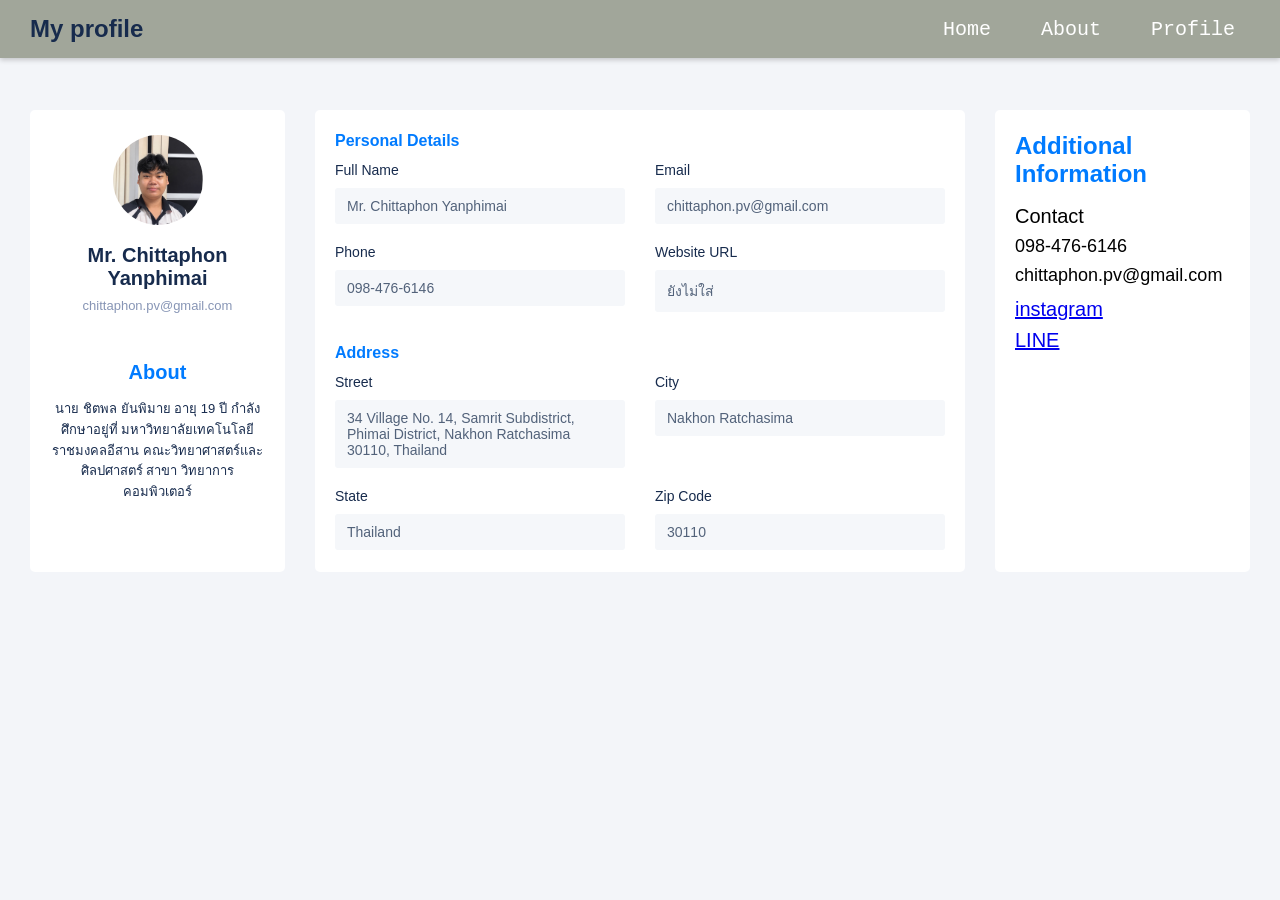
<file: About.html>
<!DOCTYPE html>
<html>
<head>
    <title>About Me</title>
    <link rel="stylesheet" href="About.css">
</head>
<body>
    <header>
        <nav class="Aboutnavbar">
            <h2 class="logo">My profile</h2>
            <div class="menu">
                <a href="index.html">Home</a>
                <a href="About.html ">About</a>
                <a href="profile.html">Profile</a>

            </div>
        </nav>
        <div class="container">

            <!-- Left Profile -->
            <div class="profile-card">

                <div class="profile-image">
                    <img src="photo/proF.jpg" alt="Profile">
                </div>

                <h2>Mr. Chittaphon Yanphimai</h2>
                <p class="email">chittaphon.pv@gmail.com</p>

                <div class="about">
                    <h3>About</h3>
                    <p>
                       นาย ชิตพล ยันพิมาย อายุ 19 ปี 
                       กำลังศึกษาอยู่ที่ มหาวิทยาลัยเทคโนโลยีราชมงคลอีสาน
                       คณะวิทยาศาสตร์และศิลปศาสตร์ สาขา วิทยาการคอมพิวเตอร์
                    </p>
                </div>

            </div>


            <!-- Right Details -->
            <div class="details-card">

                <h3>Personal Details</h3>

                <div class="details-grid">

                    <div class="detail">
                        <label>Full Name</label>
                        <p>Mr. Chittaphon Yanphimai</p>
                    </div>

                    <div class="detail">
                        <label>Email</label>
                        <p>chittaphon.pv@gmail.com</p>
                    </div>

                    <div class="detail">
                        <label>Phone</label>
                        <p>098-476-6146</p>
                    </div>

                    <div class="detail">
                        <label>Website URL</label>
                        <p> ยังไม่ใส่ </p>
                    </div>

                </div>


                <h3 class="address-title">Address</h3>

                <div class="details-grid">

                    <div class="detail">
                        <label>Street</label>
                        <p>34 Village No. 14, Samrit Subdistrict, Phimai District, Nakhon Ratchasima 30110, Thailand</p>
                    </div>

                    <div class="detail">
                        <label>City</label>
                        <p>Nakhon Ratchasima</p>
                    </div>

                    <div class="detail">
                        <label>State</label>
                        <p>Thailand</p>
                    </div>

                    <div class="detail">
                        <label>Zip Code</label>
                        <p>30110</p>
                    </div>

                </div>

            </div>

            <!-- Additional White Block -->
            <div class="extra-card">
                <h3>Additional Information</h3>
                <p class="contact">Contact</p>
                <p class="ber">098-476-6146</p>
                <p class="gmail">chittaphon.pv@gmail.com</p>
                <a href="https://www.instagram.com/chittaphon_f?lqvp=YmFxdXp3ZXk4am9w&utm_source=qr">instagram</a>
                <a href="https://line.me/ti/p/ePLxH_uRUT">LINE</a>
            </div>

        </div>
    </header>
</body>
</html>
</file>
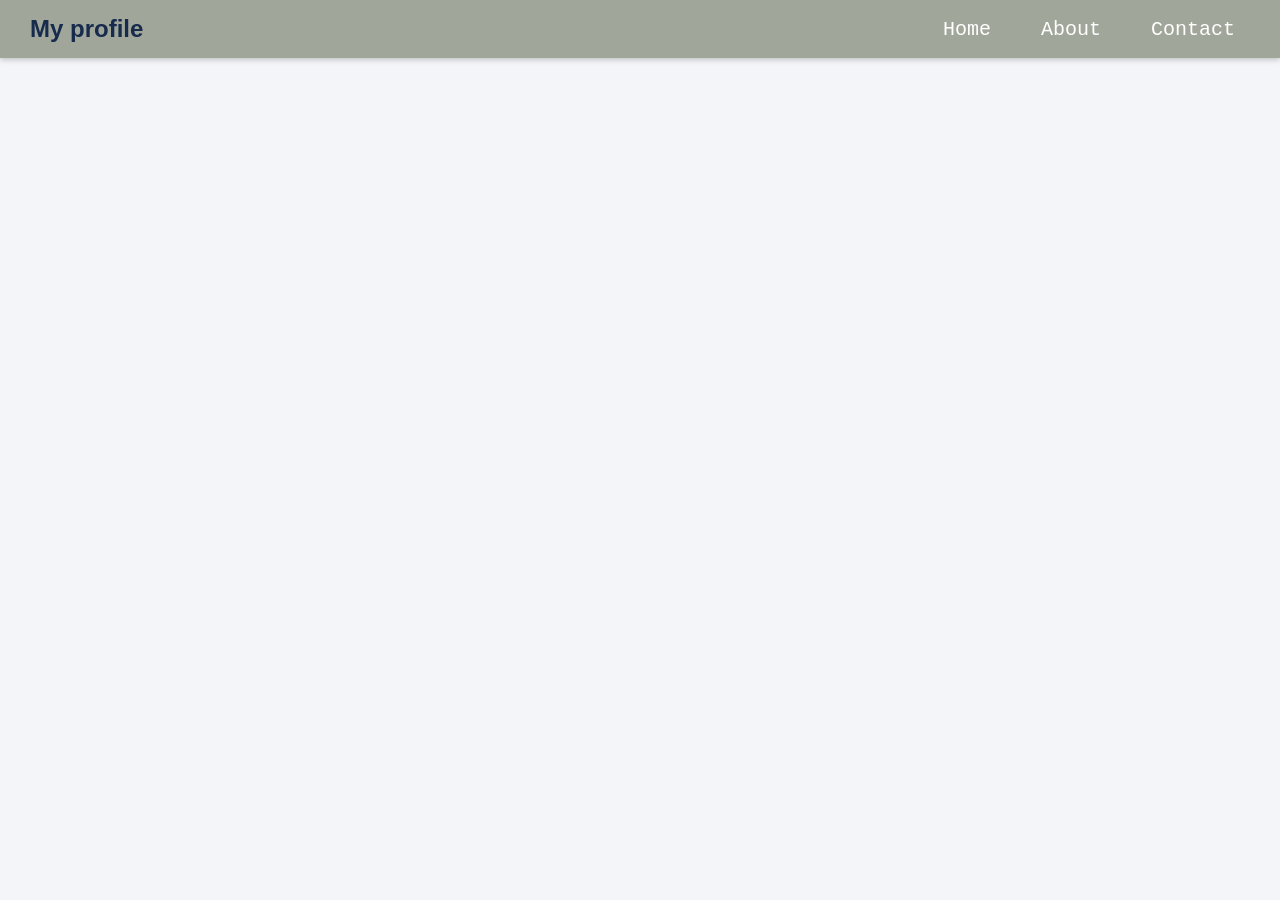
<file: test.html>
<!DOCTYPE html>
<html>
<head>
    <title>Home</title>
    <link rel="stylesheet" href="About.css">
</head>
<body>
    <header>
        <nav class="Aboutnavbar">
            <h2 class="logo">My profile</h2>
            <div class="menu">
                <a href="index.html">Home</a>
                <a href="About.html ">About</a>
                <a href="#">Contact</a>
            </div>
        </nav>
  </header>

   
</body>
</html>
</file>
<file: About.css>
/* ================= RESET CSS ================= */
/* รีเซ็ตระยะขอบและกำหนดขนาดกล่อง */
* {
    margin: 0;
    padding: 0;
    box-sizing: border-box;
}


/* ================= BODY ================= */
/* ตั้งค่าพื้นฐานของเว็บไซต์ */
body {
    font-family: Arial, sans-serif;
    background-color: #f3f5f9;
    color: #172b4d;
}


/* ================= CONTAINER ================= */
/* กล่องหลักที่ครอบเนื้อหาทั้งหมด */
.container {
    display: flex;
    gap: 30px;
    padding: 30px;
    max-width: 1500px;
    margin: 30px auto 0;
    margin-top: 80px; /* ขยับกรอบสีขาวลงมา */
}

/* ================= LEFT PROFILE ================= */
/* กล่องโปรไฟล์ด้านซ้าย */
.profile-card {
    background-color: white;
    width: 255px;
    min-width: 255px;
    padding: 25px 20px;
    border-radius: 5px;
    text-align: center;
}


/* รูปโปรไฟล์ */
.profile-image img {
    width: 90px;
    height: 90px;
    object-fit: cover;
    border-radius: 50%;
}


/* ชื่อโปรไฟล์ */
.profile-card h2 {
    font-size: 20px;
    margin-top: 15px;
}


/* อีเมลใต้ชื่อ */
.email {
    color: #8795b5;
    font-size: 13px;
    margin-top: 8px;
}


/* ส่วนแนะนำตัว */
.about {
    margin-top: 48px;
}


/* หัวข้อ About */
.about h3 {
    color: #007bff;
    font-size: 20px;
    margin-bottom: 15px;
}


/* ข้อความแนะนำตัว */
.about p {
    font-size: 13px;
    line-height: 1.6;
}


/* ================= RIGHT DETAILS ================= */
/* กล่องรายละเอียดด้านขวา */
.details-card {
    background-color: white;
    flex: 1;
    padding: 22px 20px;
    border-radius: 5px;
}


/* ================= ADDITIONAL WHITE BLOCK ================= */
.extra-card {
    background-color: white;
    width: 255px;
    min-width: 255px;
    padding: 22px 20px;
    border-radius: 5px;
}

.extra-card h3 {
    color: #007bff;
    font-size: 16px;
    margin-bottom: 12px;
}

.extra-card p {
    font-size: 14px;
    color: #52627a;
    line-height: 1.6;
}


.extra-card h3 {
  font-size: 24px; /* ขนาดหัวข้อ Additional Information */
}

.extra-card p.contact {
  font-size: 20px; /* ขนาดข้อความ Contact */
  color: black;
}

.extra-card p.ber {
  font-size: 18px; /* ขนาดข้อความ Contact */
  color: black;
}

.extra-card p.gmail {
  font-size: 18px; /* ขนาดข้อความ Contact */
  color: black;
  display: block;
}

.extra-card a {
  font-size: 20px; /* ขนาดลิงก์ instagram */
  font-family: 'Gill Sans', 'Gill Sans MT', Calibri, 'Trebuchet MS', sans-serif;
}

.extra-card a {
  display: block; /* ทำให้ลิงก์ขึ้นบรรทัดใหม่แยกกัน */
  margin-top: 8px; /* เว้นระยะห่างด้านบนเล็กน้อย (ปรับตัวเลขได้) */
  font-size: 20px;
  font-family: 'Gill Sans', 'Gill Sans MT', Calibri, 'Trebuchet MS', sans-serif;
}

/* หัวข้อ Personal Details และ Address */
.details-card h3 {
    color: #007bff;
    font-size: 16px;
    margin-bottom: 12px;
}


/* จัดข้อมูลเป็น 2 คอลัมน์ */
.details-grid {
    display: grid;
    grid-template-columns: 1fr 1fr;
    gap: 20px 30px;
}


/* ชื่อหัวข้อข้อมูล เช่น Full Name, Email */
.detail label {
    display: block;
    font-size: 14px;
    margin-bottom: 10px;
}


/* กล่องแสดงข้อความข้อมูล */
.detail p {
    font-size: 14px;
    color: #52627a;
    background-color: #f5f7fa;
    padding: 10px 12px;
    border-radius: 3px;
}


/* ระยะห่างของหัวข้อ Address */
.address-title {
    margin-top: 32px;
}


/* ================= RESPONSIVE ================= */
/* ปรับเว็บไซต์สำหรับหน้าจอมือถือ */
@media (max-width: 700px) {

    /* เปลี่ยนจากแนวนอนเป็นแนวตั้ง */
    .container {
        flex-direction: column;
        padding: 15px;
    }

    /* ให้กล่องโปรไฟล์เต็มความกว้าง */
    .profile-card {
        width: 100%;
    }

    .extra-card {
        width: 100%;
        min-width: 0;
    }

    /* เปลี่ยนข้อมูลจาก 2 คอลัมน์เป็น 1 คอลัมน์ */
    .details-grid {
        grid-template-columns: 1fr;
    }
}

/* เเถบสีเทาด้านบน */
.Aboutnavbar {
    display: flex;              /* ใช้ Flexbox */
    justify-content: space-between; /* จัดให้ซ้าย-ขวา */
    align-items: center;      /* จัดให้อยู่ตรงกลางแนวตั้ง */
    position: fixed; /* ตรึงไว้ด้านบน */
    top: 0;
    left: 0;
    width: 100%;
    background-color: #565e4385;     /* สีพื้นหลัง */
    padding: 15px 30px;
    text-align: center;
    box-shadow: 0 2px 5px rgba(0,0,0,0.2); /* ใส่เงา */
}

/* แก้ตรงส่วน hover เป็นแบบนี้ครับ */
.Aboutnavbar .menu a:hover {
    color: palevioletred;
}


.Aboutnavbar a {
    font-family: 'Courier New', Courier, monospace;
    color: white;
    text-decoration: none; /* ตัดเส้นใต้ */
    margin: 0 15px; /*ระหว่างอักษรเเละลิ้ง*/
}


.menu {   /* บรรทัด22,23 ปรับระยะhome abpout ... */
    display:flex;
    gap: 20px;
    font-size: 20px;
}
</file>
